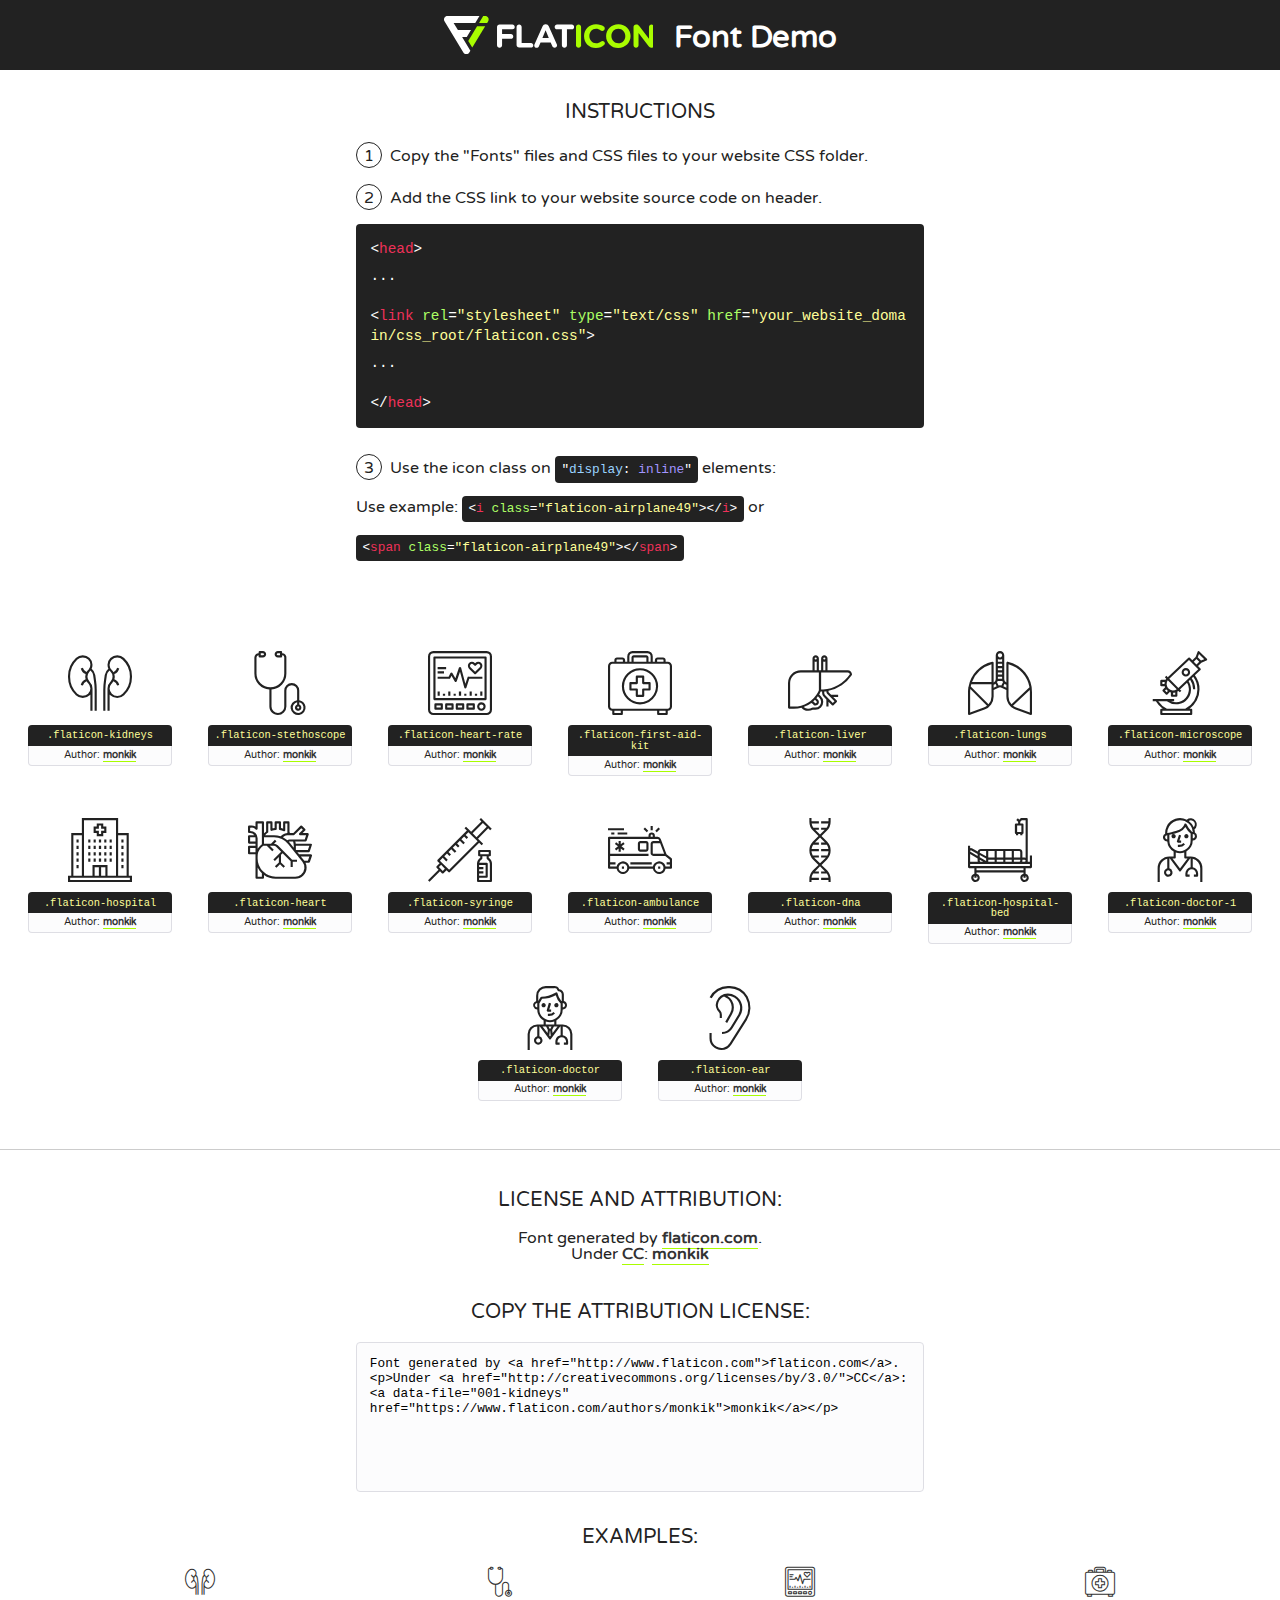
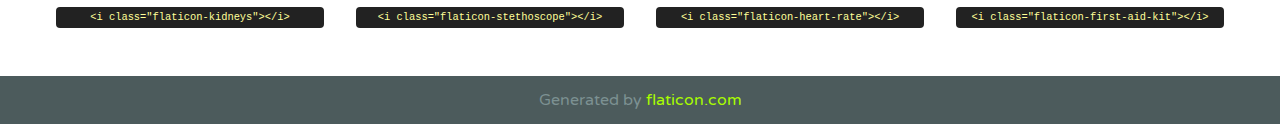
<file: Svasth/static/Svasth/fonts/flaticon/font/flaticon.html>
<!DOCTYPE html>
<!--
  Flaticon icon font: Flaticon
  Creation date: 25/12/2017 06:10
-->
<html>
<!DOCTYPE html>
<html>

<head>
    <title>Flaticon WebFont</title>
    <link href="http://fonts.googleapis.com/css?family=Varela+Round" rel="stylesheet" type="text/css" />
    <link rel="stylesheet" type="text/css" href="flaticon.css">
    <meta charset="UTF-8">
    <style>
    html, body, div, span, applet, object, iframe,
    h1, h2, h3, h4, h5, h6, p, blockquote, pre,
    a, abbr, acronym, address, big, cite, code,
    del, dfn, em, img, ins, kbd, q, s, samp,
    small, strike, strong, sub, sup, tt, var,
    b, u, i, center,
    dl, dt, dd, ol, ul, li,
    fieldset, form, label, legend,
    table, caption, tbody, tfoot, thead, tr, th, td,
    article, aside, canvas, details, embed, 
    figure, figcaption, footer, header, hgroup, 
    menu, nav, output, ruby, section, summary,
    time, mark, audio, video {
        margin: 0;
        padding: 0;
        border: 0;
        font-size: 100%;
        font: inherit;
        vertical-align: baseline;
    }
    /* HTML5 display-role reset for older browsers */
    article, aside, details, figcaption, figure, 
    footer, header, hgroup, menu, nav, section {
        display: block;
    }
    body {
        line-height: 1;
    }
    ol, ul {
        list-style: none;
    }
    blockquote, q {
        quotes: none;
    }
    blockquote:before, blockquote:after,
    q:before, q:after {
        content: '';
        content: none;
    }
    table {
        border-collapse: collapse;
        border-spacing: 0;
    }
    body {
        font-family: 'Varela Round', Helvetica, Arial, sans-serif;
        font-size: 16px;
        color: #222;
    }
    a {
        color: #333;
        border-bottom: 1px solid #a9fd00;
        font-weight: bold;
        text-decoration: none;
    }
    * {
        -moz-box-sizing: border-box;
        -webkit-box-sizing: border-box;
        box-sizing: border-box;
        margin: 0;
        padding: 0;
    }
    [class^="flaticon-"]:before, [class*=" flaticon-"]:before, [class^="flaticon-"]:after, [class*=" flaticon-"]:after {
        font-family: Flaticon;
        font-size: 30px;
        font-style: normal;
        margin-left: 20px;
        color: #333;
    }
    .wrapper {
        max-width: 600px;
        margin: auto;
        padding: 0 1em;
    }
    .title {
        font-size: 1.25em;
        text-align: center;
        margin-bottom: 1em;
        text-transform: uppercase;
    }
    header {
        text-align: center;
        background-color: #222;
        color: #fff;
        padding: 1em;
    }
    header .logo {
        width: 210px;
        height: 38px;
        display: inline-block;
        vertical-align: middle;
        margin-right: 1em;
        border: none;
    }
    header strong {
        font-size: 1.95em;
        font-weight: bold;
        vertical-align: middle;
        margin-top: 5px;
        display: inline-block;
    }
    .demo {
        margin: 2em auto;
        line-height: 1.25em;
    }
    .demo ul li {
        margin-bottom: 1em;
    }
    .demo ul li .num {
        color: #222;
        border-radius: 20px;
        display: inline-block;
        width: 26px;
        padding: 3px;
        height: 26px;
        text-align: center;
        margin-right: 0.5em;
        border: 1px solid #222;
    }
    .demo ul li code {
        background-color: #222;
        border-radius: 4px;
        padding: 0.25em 0.5em;
        display: inline-block;
        color: #fff;
        font-family: Consolas,Monaco,Lucida Console,Liberation Mono,DejaVu Sans Mono,Bitstream Vera Sans Mono,Courier New, monospace;
        font-weight: lighter;
        margin-top: 1em;
        font-size: 0.8em;
        word-break: break-all;
    }
    .demo ul li code.big {
        padding: 1em;
        font-size: 0.9em;
    }
    .demo ul li code .red {
        color: #EF3159;
    }
    .demo ul li code .green {
        color: #ACFF65;
    }
    .demo ul li code .yellow {
        color: #FFFF99;
    }
    .demo ul li code .blue {
        color: #99D3FF;
    }
    .demo ul li code .purple {
        color: #A295FF;
    }
    .demo ul li code .dots {
        margin-top: 0.5em;
        display: block;
    }
    #glyphs {
        border-bottom: 1px solid #ccc;
        padding: 2em 0;
        text-align: center;
    }
    .glyph {
        display: inline-block;
        width: 9em;
        margin: 1em;
        text-align: center;
        vertical-align: top;
        background: #FFF;
    }
    .glyph .glyph-icon {
        padding: 10px;
        display: block;
        font-family:"Flaticon";
        font-size: 64px;
        line-height: 1;
    }
    .glyph .glyph-icon:before {
        font-size: 64px;
        color: #222;
        margin-left: 0;
    }
    .class-name {
        font-size: 0.65em;
        background-color: #222;
        color: #fff;
        border-radius: 4px 4px 0 0;
        padding: 0.5em;
        color: #FFFF99;
        font-family: Consolas,Monaco,Lucida Console,Liberation Mono,DejaVu Sans Mono,Bitstream Vera Sans Mono,Courier New, monospace;
    }
    .author-name {
        font-size: 0.6em;
        background-color: #fcfcfd;
        border: 1px solid #DEDEE4;
        border-top: 0;
        border-radius: 0 0 4px 4px;
        padding: 0.5em;
    }
    .class-name:last-child {
        font-size: 10px;
        color:#888;
    }
    .class-name:last-child a {
        font-size: 10px;
        color:#555;
    }
    .class-name:last-child a:hover {
        color:#a9fd00;
    }
    .glyph > input {
        display: block;
        width: 100px;
        margin: 5px auto;
        text-align: center;
        font-size: 12px;
        cursor: text;
    }
    .glyph > input.icon-input {
        font-family:"Flaticon";
        font-size: 16px;
        margin-bottom: 10px;
    }
    .attribution .title {
        margin-top: 2em;
    }
    .attribution textarea {
        background-color: #fcfcfd;
        padding: 1em;
        border: none;
        box-shadow: none;
        border: 1px solid #DEDEE4;
        border-radius: 4px;
        resize: none;
        width: 100%;
        height: 150px;
        font-size: 0.8em;
        font-family: Consolas,Monaco,Lucida Console,Liberation Mono,DejaVu Sans Mono,Bitstream Vera Sans Mono,Courier New, monospace;
        -webkit-appearance: none;
    }
    .iconsuse {
        margin: 2em auto;
        text-align: center;
        max-width: 1200px;
    }
    .iconsuse:after {
        content: '';
        display: table;
        clear: both;
    }
    .iconsuse .image {
        float: left;
        width: 25%;
        padding: 0 1em;
    }
    .iconsuse .image p {
        margin-bottom: 1em;
    }
    .iconsuse .image span {
        display: block;
        font-size: 0.65em;
        background-color: #222;
        color: #fff;
        border-radius: 4px;
        padding: 0.5em;
        color: #FFFF99;
        margin-top: 1em;
        font-family: Consolas,Monaco,Lucida Console,Liberation Mono,DejaVu Sans Mono,Bitstream Vera Sans Mono,Courier New, monospace;
    }
    #footer {
        text-align: center;
        background-color: #4C5B5C;
        color: #7c9192;
        padding: 1em;
    }
    #footer a {
        border: none;
        color: #a9fd00;
        font-weight: normal;
    }
    @media (max-width: 960px) {
        .iconsuse .image {
            width: 50%;
        }
    }
    @media (max-width: 560px) {
        .iconsuse .image {
            width: 100%;
        }
    }
    </style>
</head>

<body class="characters-off">

    <header>
        <a href="http://www.flaticon.com" target="_blank" class="logo">
            <svg version="1.1" xmlns="http://www.w3.org/2000/svg" xmlns:xlink="http://www.w3.org/1999/xlink" xmlns:a="http://ns.adobe.com/AdobeSVGViewerExtensions/3.0/" viewBox="0 0 560.875 102.036" enable-background="new 0 0 560.875 102.036" xml:space="preserve">
                <defs>
                </defs>
                <g>
                    <g class="letters">
                        <path fill="#ffffff" d="M141.596,29.675c0-3.777,2.985-6.767,6.764-6.767h34.438c3.426,0,6.15,2.728,6.15,6.15
                        c0,3.43-2.724,6.149-6.15,6.149h-27.674v13.091h23.719c3.429,0,6.151,2.724,6.151,6.15c0,3.43-2.723,6.149-6.151,6.149h-23.719
                        v17.574c0,3.773-2.986,6.761-6.764,6.761c-3.779,0-6.764-2.989-6.764-6.761V29.675z"></path>
                        <path fill="#ffffff" d="M193.844,29.149c0-3.781,2.985-6.767,6.764-6.767c3.776,0,6.763,2.985,6.763,6.767v42.957h25.039
                        c3.426,0,6.149,2.726,6.149,6.153c0,3.425-2.723,6.15-6.149,6.15h-31.802c-3.779,0-6.764-2.986-6.764-6.768V29.149z"></path>
                        <path fill="#ffffff" d="M241.891,75.71l21.438-48.407c1.492-3.341,4.215-5.357,7.906-5.357h0.792
                        c3.686,0,6.323,2.017,7.815,5.357l21.439,48.407c0.436,0.967,0.701,1.845,0.701,2.723c0,3.602-2.809,6.501-6.414,6.501
                        c-3.161,0-5.269-1.845-6.499-4.655l-4.132-9.661h-27.059l-4.301,10.102c-1.144,2.631-3.426,4.214-6.237,4.214
                        c-3.517,0-6.24-2.81-6.24-6.325C241.1,77.64,241.451,76.677,241.891,75.71z M279.932,58.666l-8.521-20.297l-8.526,20.297H279.932
                        z"></path>
                        <path fill="#ffffff" d="M314.864,35.387H301.86c-3.429,0-6.239-2.813-6.239-6.238c0-3.429,2.811-6.24,6.239-6.24h39.533
                        c3.426,0,6.237,2.811,6.237,6.24c0,3.425-2.811,6.238-6.237,6.238h-13.001v42.785c0,3.773-2.99,6.761-6.764,6.761
                        c-3.779,0-6.764-2.989-6.764-6.761V35.387z"></path>
                        <path fill="#A9FD00" d="M352.615,29.149c0-3.781,2.985-6.767,6.767-6.767c3.774,0,6.761,2.985,6.761,6.767v49.024
                        c0,3.773-2.987,6.761-6.761,6.761c-3.781,0-6.767-2.989-6.767-6.761V29.149z"></path>
                        <path fill="#A9FD00" d="M374.132,53.836v-0.179c0-17.481,13.178-31.801,32.065-31.801c9.22,0,15.459,2.458,20.557,6.238
                        c1.402,1.054,2.637,2.985,2.637,5.357c0,3.692-2.985,6.59-6.681,6.59c-1.845,0-3.071-0.702-4.044-1.319
                        c-3.776-2.813-7.729-4.393-12.562-4.393c-10.364,0-17.831,8.611-17.831,19.154v0.173c0,10.542,7.291,19.329,17.831,19.329
                        c5.715,0,9.492-1.756,13.359-4.834c1.049-0.874,2.458-1.491,4.039-1.491c3.429,0,6.325,2.813,6.325,6.236
                        c0,2.106-1.056,3.78-2.282,4.834c-5.539,4.834-12.036,7.733-21.878,7.733C387.572,85.464,374.132,71.493,374.132,53.836z"></path>
                        <path fill="#A9FD00" d="M433.009,53.836v-0.179c0-17.481,13.79-31.801,32.766-31.801c18.981,0,32.592,14.143,32.592,31.628v0.173
                        c0,17.483-13.785,31.807-32.769,31.807C446.625,85.464,433.009,71.32,433.009,53.836z M484.224,53.836v-0.179
                        c0-10.539-7.725-19.326-18.626-19.326c-10.893,0-18.449,8.611-18.449,19.154v0.173c0,10.542,7.73,19.329,18.626,19.329
                        C476.676,72.986,484.224,64.378,484.224,53.836z"></path>
                        <path fill="#A9FD00" d="M506.233,29.321c0-3.774,2.99-6.763,6.767-6.763h1.401c3.252,0,5.183,1.583,7.029,3.953l26.093,34.265
                        V29.059c0-3.692,2.99-6.677,6.681-6.677c3.683,0,6.671,2.985,6.671,6.677v48.934c0,3.78-2.987,6.765-6.764,6.765h-0.436
                        c-3.257,0-5.188-1.581-7.034-3.953l-27.056-35.492v32.944c0,3.687-2.985,6.676-6.678,6.676c-3.683,0-6.673-2.989-6.673-6.676
                        V29.321z"></path>
                    </g>
                    <g class="insignia">
                        <path fill="#ffffff" d="M48.372,56.137h12.517l11.156-18.537H37.186L25.688,18.539h57.825L94.668,0H9.271
                        C5.925,0,2.842,1.801,1.198,4.716c-1.644,2.907-1.593,6.482,0.134,9.343l50.38,83.501c1.678,2.781,4.689,4.476,7.938,4.476
                        c3.246,0,6.257-1.695,7.935-4.476l2.898-4.804L48.372,56.137z"></path>
                        <g class="i">
                            <path fill="#A9FD00" d="M93.575,18.539h0.031v0.004l21.652,0.004l2.705-4.488c1.727-2.861,1.778-6.436,0.133-9.343
                            C116.454,1.801,113.371,0,110.026,0h-5.294L93.575,18.539z"></path>
                            <polygon fill="#A9FD00" points="88.291,27.356 64.725,66.486 75.519,84.404 109.942,27.356"></polygon>
                        </g>
                    </g>
                </g>
            </svg>
        </a>
        <strong>Font Demo</strong>
    </header>


    <section class="demo wrapper">

        <p class="title">Instructions</p>

        <ul>
            <li>
                <span class="num">1</span>Copy the "Fonts" files and CSS files to your website CSS folder.
            </li>
            <li>
                <span class="num">2</span>Add the CSS link to your website source code on header.
                <code class="big">
                    &lt;<span class="red">head</span>&gt;
                    <br/><span class="dots">...</span>
                    <br/>&lt;<span class="red">link</span> <span class="green">rel</span>=<span class="yellow">"stylesheet"</span> <span class="green">type</span>=<span class="yellow">"text/css"</span> <span class="green">href</span>=<span class="yellow">"your_website_domain/css_root/flaticon.css"</span>&gt;
                    <br/><span class="dots">...</span>
                    <br/>&lt;/<span class="red">head</span>&gt;
                </code>
            </li>

            <li>
                <p>
                    <span class="num">3</span>Use the icon class on <code>"<span class="blue">display</span>:<span class="purple"> inline</span>"</code> elements:
                    <br />
                    Use example: <code>&lt;<span class="red">i</span> <span class="green">class</span>=<span class="yellow">&quot;flaticon-airplane49&quot;</span>&gt;&lt;/<span class="red">i</span>&gt;</code> or <code>&lt;<span class="red">span</span> <span class="green">class</span>=<span class="yellow">&quot;flaticon-airplane49&quot;</span>&gt;&lt;/<span class="red">span</span>&gt;</code>
            </li>
        </ul>

    </section>




   <section id="glyphs">          
    
      
        <div class="glyph"><div class="glyph-icon flaticon-kidneys"></div>
            <div class="class-name">.flaticon-kidneys</div>
            <div class="author-name">Author: <a data-file="001-kidneys" href="https://www.flaticon.com/authors/monkik">monkik</a> </div> 
        </div>        
        
        <div class="glyph"><div class="glyph-icon flaticon-stethoscope"></div>
            <div class="class-name">.flaticon-stethoscope</div>
            <div class="author-name">Author: <a data-file="002-stethoscope" href="https://www.flaticon.com/authors/monkik">monkik</a> </div> 
        </div>        
        
        <div class="glyph"><div class="glyph-icon flaticon-heart-rate"></div>
            <div class="class-name">.flaticon-heart-rate</div>
            <div class="author-name">Author: <a data-file="003-heart-rate" href="https://www.flaticon.com/authors/monkik">monkik</a> </div> 
        </div>        
        
        <div class="glyph"><div class="glyph-icon flaticon-first-aid-kit"></div>
            <div class="class-name">.flaticon-first-aid-kit</div>
            <div class="author-name">Author: <a data-file="004-first-aid-kit" href="https://www.flaticon.com/authors/monkik">monkik</a> </div> 
        </div>        
        
        <div class="glyph"><div class="glyph-icon flaticon-liver"></div>
            <div class="class-name">.flaticon-liver</div>
            <div class="author-name">Author: <a data-file="005-liver" href="https://www.flaticon.com/authors/monkik">monkik</a> </div> 
        </div>        
        
        <div class="glyph"><div class="glyph-icon flaticon-lungs"></div>
            <div class="class-name">.flaticon-lungs</div>
            <div class="author-name">Author: <a data-file="006-lungs" href="https://www.flaticon.com/authors/monkik">monkik</a> </div> 
        </div>        
        
        <div class="glyph"><div class="glyph-icon flaticon-microscope"></div>
            <div class="class-name">.flaticon-microscope</div>
            <div class="author-name">Author: <a data-file="007-microscope" href="https://www.flaticon.com/authors/monkik">monkik</a> </div> 
        </div>        
        
        <div class="glyph"><div class="glyph-icon flaticon-hospital"></div>
            <div class="class-name">.flaticon-hospital</div>
            <div class="author-name">Author: <a data-file="008-hospital" href="https://www.flaticon.com/authors/monkik">monkik</a> </div> 
        </div>        
        
        <div class="glyph"><div class="glyph-icon flaticon-heart"></div>
            <div class="class-name">.flaticon-heart</div>
            <div class="author-name">Author: <a data-file="009-heart" href="https://www.flaticon.com/authors/monkik">monkik</a> </div> 
        </div>        
        
        <div class="glyph"><div class="glyph-icon flaticon-syringe"></div>
            <div class="class-name">.flaticon-syringe</div>
            <div class="author-name">Author: <a data-file="010-syringe" href="https://www.flaticon.com/authors/monkik">monkik</a> </div> 
        </div>        
        
        <div class="glyph"><div class="glyph-icon flaticon-ambulance"></div>
            <div class="class-name">.flaticon-ambulance</div>
            <div class="author-name">Author: <a data-file="011-ambulance" href="https://www.flaticon.com/authors/monkik">monkik</a> </div> 
        </div>        
        
        <div class="glyph"><div class="glyph-icon flaticon-dna"></div>
            <div class="class-name">.flaticon-dna</div>
            <div class="author-name">Author: <a data-file="012-dna" href="https://www.flaticon.com/authors/monkik">monkik</a> </div> 
        </div>        
        
        <div class="glyph"><div class="glyph-icon flaticon-hospital-bed"></div>
            <div class="class-name">.flaticon-hospital-bed</div>
            <div class="author-name">Author: <a data-file="013-hospital-bed" href="https://www.flaticon.com/authors/monkik">monkik</a> </div> 
        </div>        
        
        <div class="glyph"><div class="glyph-icon flaticon-doctor-1"></div>
            <div class="class-name">.flaticon-doctor-1</div>
            <div class="author-name">Author: <a data-file="014-doctor-1" href="https://www.flaticon.com/authors/monkik">monkik</a> </div> 
        </div>        
        
        <div class="glyph"><div class="glyph-icon flaticon-doctor"></div>
            <div class="class-name">.flaticon-doctor</div>
            <div class="author-name">Author: <a data-file="015-doctor" href="https://www.flaticon.com/authors/monkik">monkik</a> </div> 
        </div>        
        
        <div class="glyph"><div class="glyph-icon flaticon-ear"></div>
            <div class="class-name">.flaticon-ear</div>
            <div class="author-name">Author: <a data-file="016-ear" href="https://www.flaticon.com/authors/monkik">monkik</a> </div> 
        </div>        
        

    </section>



    <section class="attribution wrapper"   style="text-align:center;">

      <div class="title">License and attribution:</div><div class="attrDiv">Font generated by <a href="http://www.flaticon.com">flaticon.com</a>. <div><p>Under <a href="http://creativecommons.org/licenses/by/3.0/">CC</a>: <a data-file="001-kidneys" href="https://www.flaticon.com/authors/monkik">monkik</a></p>  </div>
      </div>
      <div class="title">Copy the Attribution License:</div>

    <textarea onclick="this.focus();this.select();">Font generated by &lt;a href=&quot;http://www.flaticon.com&quot;&gt;flaticon.com&lt;/a&gt;. <p>Under <a href="http://creativecommons.org/licenses/by/3.0/">CC</a>: <a data-file="001-kidneys" href="https://www.flaticon.com/authors/monkik">monkik</a></p>  
     </textarea>

    </section>

    <section class="iconsuse">

          <div class="title">Examples:</div>            
             
            <div class="image">
                <p>
                    <i class="glyph-icon flaticon-kidneys"></i> 
                    <span>&lt;i class=&quot;flaticon-kidneys&quot;&gt;&lt;/i&gt;</span>
                </p>
            </div>
            
            <div class="image">
                <p>
                    <i class="glyph-icon flaticon-stethoscope"></i> 
                    <span>&lt;i class=&quot;flaticon-stethoscope&quot;&gt;&lt;/i&gt;</span>
                </p>
            </div>
            
            <div class="image">
                <p>
                    <i class="glyph-icon flaticon-heart-rate"></i> 
                    <span>&lt;i class=&quot;flaticon-heart-rate&quot;&gt;&lt;/i&gt;</span>
                </p>
            </div>
            
            <div class="image">
                <p>
                    <i class="glyph-icon flaticon-first-aid-kit"></i> 
                    <span>&lt;i class=&quot;flaticon-first-aid-kit&quot;&gt;&lt;/i&gt;</span>
                </p>
            </div>
                       
        </div>
                            
    </section>

<div id="footer">
    <div>Generated by <a href="http://www.flaticon.com">flaticon.com</a>
    </div>
</div>



</body>
</html>
</file>
<file: Svasth/static/Svasth/fonts/flaticon/font/flaticon.css>
/*
  	Flaticon icon font: Flaticon
  	Creation date: 25/12/2017 06:10
  	*/

@font-face {
  font-family: "Flaticon";
  src: url("./Flaticon.eot");
  src: url("./Flaticon.eot?#iefix") format("embedded-opentype"),
       url("./Flaticon.woff") format("woff"),
       url("./Flaticon.ttf") format("truetype"),
       url("./Flaticon.svg#Flaticon") format("svg");
  font-weight: normal;
  font-style: normal;
}

@media screen and (-webkit-min-device-pixel-ratio:0) {
  @font-face {
    font-family: "Flaticon";
    src: url("./Flaticon.svg#Flaticon") format("svg");
  }
}

[class^="flaticon-"]:before, [class*=" flaticon-"]:before,
[class^="flaticon-"]:after, [class*=" flaticon-"]:after {   
  font-family: Flaticon;
  font-style: normal;
}

.flaticon-kidneys:before { content: "\f100"; }
.flaticon-stethoscope:before { content: "\f101"; }
.flaticon-heart-rate:before { content: "\f102"; }
.flaticon-first-aid-kit:before { content: "\f103"; }
.flaticon-liver:before { content: "\f104"; }
.flaticon-lungs:before { content: "\f105"; }
.flaticon-microscope:before { content: "\f106"; }
.flaticon-hospital:before { content: "\f107"; }
.flaticon-heart:before { content: "\f108"; }
.flaticon-syringe:before { content: "\f109"; }
.flaticon-ambulance:before { content: "\f10a"; }
.flaticon-dna:before { content: "\f10b"; }
.flaticon-hospital-bed:before { content: "\f10c"; }
.flaticon-doctor-1:before { content: "\f10d"; }
.flaticon-doctor:before { content: "\f10e"; }
.flaticon-ear:before { content: "\f10f"; }
</file>
